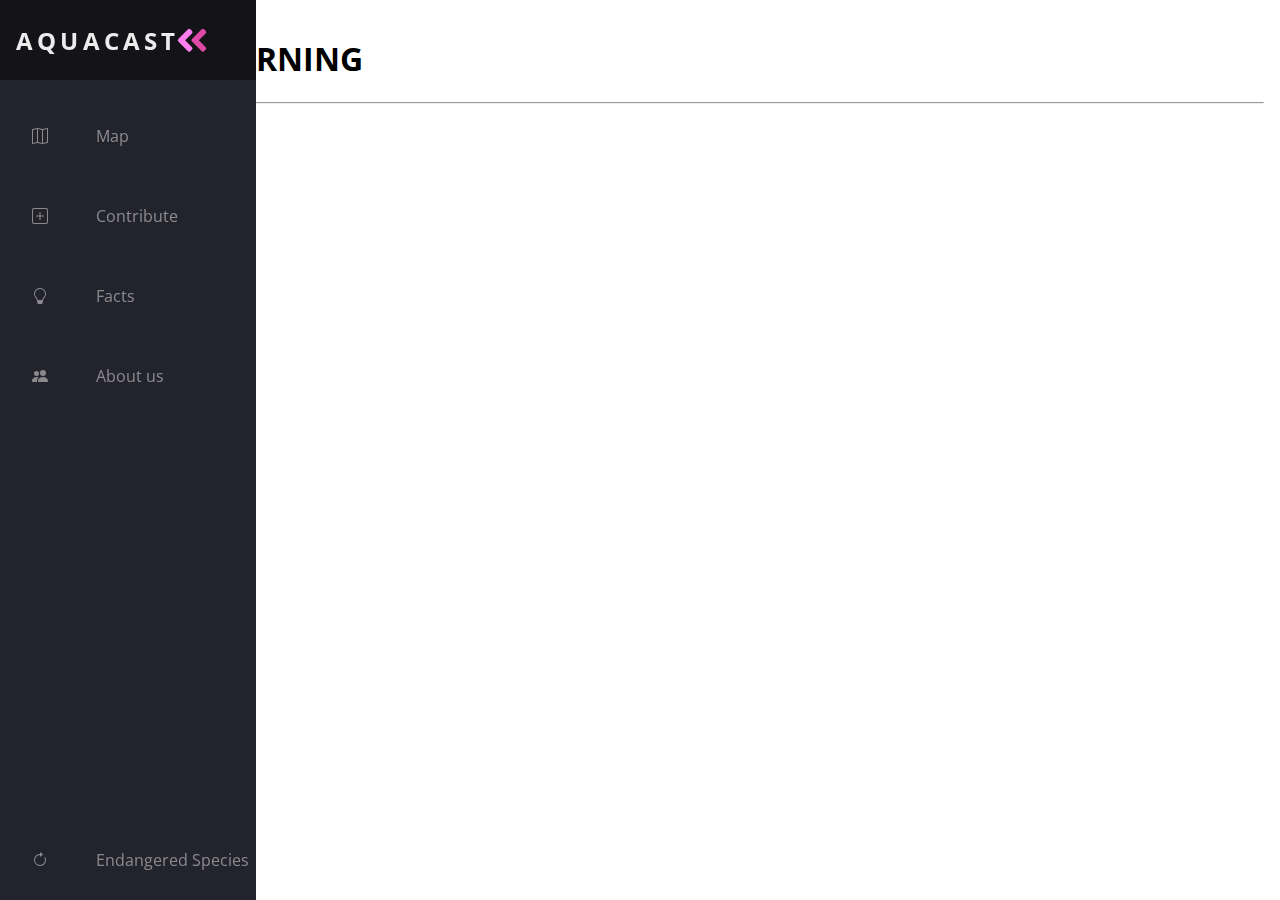
<file: index.html>
<head>
    <meta name="viewport" content="width=device-width, initial-scale=1.0" />
    <link rel="stylesheet" href="styles/style.css" />
    <link
      href="https://fonts.googleapis.com/css?family=Open+Sans:300,400,700&display=swap"
      rel="stylesheet"
    />
  </head>
  
  <body>





    <nav class="navbar">
      <ul class="navbar-nav">
        <li class="logo">
          <a href="#" class="nav-link">
            <span class="link-text logo-text">AQUACAST</span>
            <svg
              aria-hidden="true"
              focusable="false"
              data-prefix="fad"
              data-icon="angle-double-right"
              role="img"
              xmlns="http://www.w3.org/2000/svg"
              viewBox="0 0 448 512"
              class="svg-inline--fa fa-angle-double-right fa-w-14 fa-5x"
            >
              <g class="fa-group">
                <path
                  fill="currentColor"
                  d="M224 273L88.37 409a23.78 23.78 0 0 1-33.8 0L32 386.36a23.94 23.94 0 0 1 0-33.89l96.13-96.37L32 159.73a23.94 23.94 0 0 1 0-33.89l22.44-22.79a23.78 23.78 0 0 1 33.8 0L223.88 239a23.94 23.94 0 0 1 .1 34z"
                  class="fa-secondary"
                ></path>
                <path
                  fill="currentColor"
                  d="M415.89 273L280.34 409a23.77 23.77 0 0 1-33.79 0L224 386.26a23.94 23.94 0 0 1 0-33.89L320.11 256l-96-96.47a23.94 23.94 0 0 1 0-33.89l22.52-22.59a23.77 23.77 0 0 1 33.79 0L416 239a24 24 0 0 1-.11 34z"
                  class="fa-primary"
                ></path>
              </g>
            </svg>
          </a>
        </li>
  
        <li class="nav-item">
          <a href="index.html" class="nav-link">
           <svg xmlns="http://www.w3.org/2000/svg" width="16" height="16" fill="currentColor" class="bi bi-map" viewBox="0 0 16 16">
            <path fill-rule="evenodd" d="M15.817.113A.5.5 0 0 1 16 .5v14a.5.5 0 0 1-.402.49l-5 1a.502.502 0 0 1-.196 0L5.5 15.01l-4.902.98A.5.5 0 0 1 0 15.5v-14a.5.5 0 0 1 .402-.49l5-1a.5.5 0 0 1 .196 0L10.5.99l4.902-.98a.5.5 0 0 1 .415.103zM10 1.91l-4-.8v12.98l4 .8V1.91zm1 12.98 4-.8V1.11l-4 .8v12.98zm-6-.8V1.11l-4 .8v12.98l4-.8z"/>
          </svg>
            <span class="link-text">Map</span>
          </a>
        </li>
  
        <li class="nav-item">
          <a href="index3.html" class="nav-link">
            <svg xmlns="http://www.w3.org/2000/svg" width="16" height="16" fill="currentColor" class="bi bi-plus-square" viewBox="0 0 16 16">
              <path d="M14 1a1 1 0 0 1 1 1v12a1 1 0 0 1-1 1H2a1 1 0 0 1-1-1V2a1 1 0 0 1 1-1h12zM2 0a2 2 0 0 0-2 2v12a2 2 0 0 0 2 2h12a2 2 0 0 0 2-2V2a2 2 0 0 0-2-2H2z"/>
              <path d="M8 4a.5.5 0 0 1 .5.5v3h3a.5.5 0 0 1 0 1h-3v3a.5.5 0 0 1-1 0v-3h-3a.5.5 0 0 1 0-1h3v-3A.5.5 0 0 1 8 4z"/>
      </svg>
            <span class="link-text">Contribute</span>
          </a>
        </li>
  
        <li class="nav-item">
          <a href="facts.html" class="nav-link">
            <svg xmlns="http://www.w3.org/2000/svg" width="16" height="16" fill="currentColor" class="bi bi-lightbulb" viewBox="0 0 16 16">
              <path d="M2 6a6 6 0 1 1 10.174 4.31c-.203.196-.359.4-.453.619l-.762 1.769A.5.5 0 0 1 10.5 13a.5.5 0 0 1 0 1 .5.5 0 0 1 0 1l-.224.447a1 1 0 0 1-.894.553H6.618a1 1 0 0 1-.894-.553L5.5 15a.5.5 0 0 1 0-1 .5.5 0 0 1 0-1 .5.5 0 0 1-.46-.302l-.761-1.77a1.964 1.964 0 0 0-.453-.618A5.984 5.984 0 0 1 2 6zm6-5a5 5 0 0 0-3.479 8.592c.263.254.514.564.676.941L5.83 12h4.342l.632-1.467c.162-.377.413-.687.676-.941A5 5 0 0 0 8 1z"/>
            </svg>
            <span class="link-text">Facts</span>
          </a>
        </li>
  
        <li class="nav-item">
          <a href="aboutus.html" class="nav-link">
            <svg xmlns="http://www.w3.org/2000/svg" width="16" height="16" fill="currentColor" class="bi bi-people-fill" viewBox="0 0 16 16">
      <path d="M7 14s-1 0-1-1 1-4 5-4 5 3 5 4-1 1-1 1H7Zm4-6a3 3 0 1 0 0-6 3 3 0 0 0 0 6Zm-5.784 6A2.238 2.238 0 0 1 5 13c0-1.355.68-2.75 1.936-3.72A6.325 6.325 0 0 0 5 9c-4 0-5 3-5 4s1 1 1 1h4.216ZM4.5 8a2.5 2.5 0 1 0 0-5 2.5 2.5 0 0 0 0 5Z"/>
        </svg>
            <span class="link-text">About us</span>
          </a>
        </li>
  
        <li class="nav-item">
          <a href="index2.html" class="nav-link">
            <svg xmlns="http://www.w3.org/2000/svg" width="16" height="16" fill="currentColor" class="bi bi-arrow-clockwise" viewBox="0 0 16 16">
            <path fill-rule="evenodd" d="M8 3a5 5 0 1 0 4.546 2.914.5.5 0 0 1 .908-.417A6 6 0 1 1 8 2v1z"/>
            <path d="M8 4.466V.534a.25.25 0 0 1 .41-.192l2.36 1.966c.12.1.12.284 0 .384L8.41 4.658A.25.25 0 0 1 8 4.466z"/>
          </svg>
            <span class="link-text">Endangered Species</span>
          </a>
        </li>
      </ul>
    </nav>
  
    <main>
      <script defer src="scripts/jreet.js"></script>
      <h1 id="greeting">Hello world</h1><hr>
            <h2>OVERVIEW</h2>
            <iframe width="100%" height="655px" frameborder="0" allowfullscreen allow="geolocation" src="https://umap.openstreetmap.fr/en/map/137672006_967606?scaleControl=false&miniMap=false&scrollWheelZoom=true&zoomControl=false&editMode=disabled&moreControl=false&searchControl=false&tilelayersControl=false&embedControl=false&datalayersControl=false&onLoadPanel=undefined&captionBar=false&captionMenus=false&fullscreenControl=false&locateControl=true&measureControl=false&editinosmControl=null&starControl=false#5/23.039/78.706"></iframe>
    </main>
  </body>
</file>
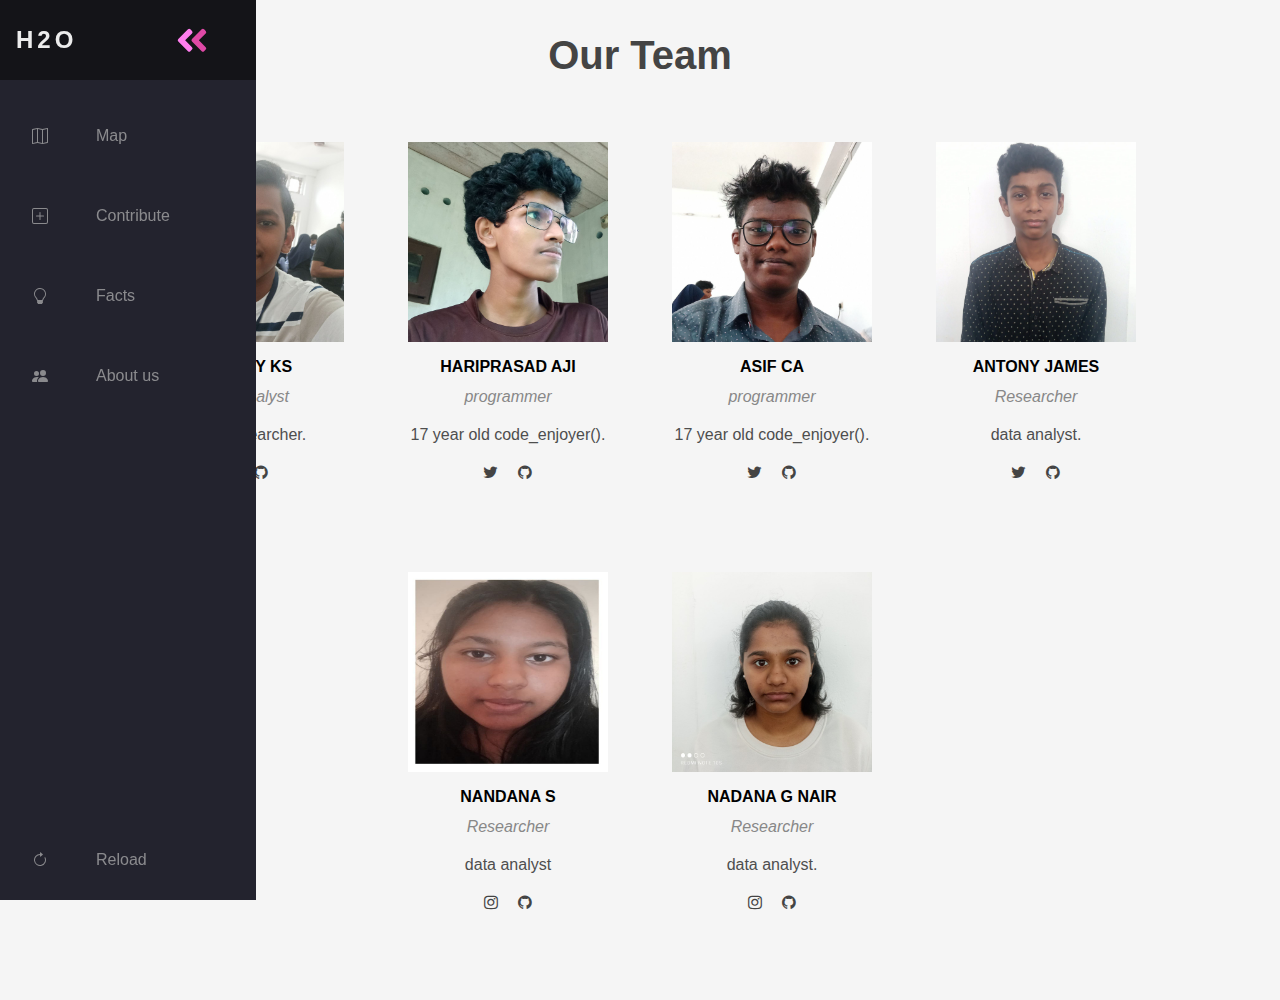
<file: aboutus.html>
<!DOCTYPE html>
<html lang="en">
<head>
    <meta charset="UTF-8">
    <meta name="viewport" content="width=device-width, initial-scale=1.0">
    <link rel="stylesheet" href="styles/style5.css" />
    <link rel="stylesheet" href="styles/style.css" />
    <link rel="stylesheet" href="https://stackpath.bootstrapcdn.com/font-awesome/4.7.0/css/font-awesome.min.css">
    <title> About Us </title>

</head>

<body>


  <nav class="navbar">
      <ul class="navbar-nav">
        <li class="logo">
          <a href="#" class="nav-link">
            <span class="link-text logo-text">H2O</span>
            <svg
              aria-hidden="true"
              focusable="false"
              data-prefix="fad"
              data-icon="angle-double-right"
              role="img"
              xmlns="http://www.w3.org/2000/svg"
              viewBox="0 0 448 512"
              class="svg-inline--fa fa-angle-double-right fa-w-14 fa-5x"
            >
              <g class="fa-group">
                <path
                  fill="currentColor"
                  d="M224 273L88.37 409a23.78 23.78 0 0 1-33.8 0L32 386.36a23.94 23.94 0 0 1 0-33.89l96.13-96.37L32 159.73a23.94 23.94 0 0 1 0-33.89l22.44-22.79a23.78 23.78 0 0 1 33.8 0L223.88 239a23.94 23.94 0 0 1 .1 34z"
                  class="fa-secondary"
                ></path>
                <path
                  fill="currentColor"
                  d="M415.89 273L280.34 409a23.77 23.77 0 0 1-33.79 0L224 386.26a23.94 23.94 0 0 1 0-33.89L320.11 256l-96-96.47a23.94 23.94 0 0 1 0-33.89l22.52-22.59a23.77 23.77 0 0 1 33.79 0L416 239a24 24 0 0 1-.11 34z"
                  class="fa-primary"
                ></path>
              </g>
            </svg>
          </a>
        </li>
  
        <li class="nav-item">
          <a href="index.html" class="nav-link">
           <svg xmlns="http://www.w3.org/2000/svg" width="16" height="16" fill="currentColor" class="bi bi-map" viewBox="0 0 16 16">
            <path fill-rule="evenodd" d="M15.817.113A.5.5 0 0 1 16 .5v14a.5.5 0 0 1-.402.49l-5 1a.502.502 0 0 1-.196 0L5.5 15.01l-4.902.98A.5.5 0 0 1 0 15.5v-14a.5.5 0 0 1 .402-.49l5-1a.5.5 0 0 1 .196 0L10.5.99l4.902-.98a.5.5 0 0 1 .415.103zM10 1.91l-4-.8v12.98l4 .8V1.91zm1 12.98 4-.8V1.11l-4 .8v12.98zm-6-.8V1.11l-4 .8v12.98l4-.8z"/>
          </svg>
            <span class="link-text">Map</span>
          </a>
        </li>
  
        <li class="nav-item">
          <a href="index3.html" class="nav-link">
            <svg xmlns="http://www.w3.org/2000/svg" width="16" height="16" fill="currentColor" class="bi bi-plus-square" viewBox="0 0 16 16">
              <path d="M14 1a1 1 0 0 1 1 1v12a1 1 0 0 1-1 1H2a1 1 0 0 1-1-1V2a1 1 0 0 1 1-1h12zM2 0a2 2 0 0 0-2 2v12a2 2 0 0 0 2 2h12a2 2 0 0 0 2-2V2a2 2 0 0 0-2-2H2z"/>
              <path d="M8 4a.5.5 0 0 1 .5.5v3h3a.5.5 0 0 1 0 1h-3v3a.5.5 0 0 1-1 0v-3h-3a.5.5 0 0 1 0-1h3v-3A.5.5 0 0 1 8 4z"/>
      </svg>
            <span class="link-text">Contribute</span>
          </a>
        </li>
  
        <li class="nav-item">
          <a href="facts.html" class="nav-link">
            <svg xmlns="http://www.w3.org/2000/svg" width="16" height="16" fill="currentColor" class="bi bi-lightbulb" viewBox="0 0 16 16">
              <path d="M2 6a6 6 0 1 1 10.174 4.31c-.203.196-.359.4-.453.619l-.762 1.769A.5.5 0 0 1 10.5 13a.5.5 0 0 1 0 1 .5.5 0 0 1 0 1l-.224.447a1 1 0 0 1-.894.553H6.618a1 1 0 0 1-.894-.553L5.5 15a.5.5 0 0 1 0-1 .5.5 0 0 1 0-1 .5.5 0 0 1-.46-.302l-.761-1.77a1.964 1.964 0 0 0-.453-.618A5.984 5.984 0 0 1 2 6zm6-5a5 5 0 0 0-3.479 8.592c.263.254.514.564.676.941L5.83 12h4.342l.632-1.467c.162-.377.413-.687.676-.941A5 5 0 0 0 8 1z"/>
            </svg>
            <span class="link-text">Facts</span>
          </a>
        </li>
  
        <li class="nav-item">
          <a href="aboutus.html" class="nav-link">
            <svg xmlns="http://www.w3.org/2000/svg" width="16" height="16" fill="currentColor" class="bi bi-people-fill" viewBox="0 0 16 16">
      <path d="M7 14s-1 0-1-1 1-4 5-4 5 3 5 4-1 1-1 1H7Zm4-6a3 3 0 1 0 0-6 3 3 0 0 0 0 6Zm-5.784 6A2.238 2.238 0 0 1 5 13c0-1.355.68-2.75 1.936-3.72A6.325 6.325 0 0 0 5 9c-4 0-5 3-5 4s1 1 1 1h4.216ZM4.5 8a2.5 2.5 0 1 0 0-5 2.5 2.5 0 0 0 0 5Z"/>
        </svg>
            <span class="link-text">About us</span>
          </a>
        </li>
  
        <li class="nav-item">
          <a href="index.html" class="nav-link">
            <svg xmlns="http://www.w3.org/2000/svg" width="16" height="16" fill="currentColor" class="bi bi-arrow-clockwise" viewBox="0 0 16 16">
            <path fill-rule="evenodd" d="M8 3a5 5 0 1 0 4.546 2.914.5.5 0 0 1 .908-.417A6 6 0 1 1 8 2v1z"/>
            <path d="M8 4.466V.534a.25.25 0 0 1 .41-.192l2.36 1.966c.12.1.12.284 0 .384L8.41 4.658A.25.25 0 0 1 8 4.466z"/>
          </svg>
            <span class="link-text">Reload</span>
          </a>
        </li>
      </ul>
    </nav>

    <div class="container">
        <div class="header">
            <h1>Our Team</h1>
        </div>
        <div class="sub-container">
            <div class="teams">
                <img src="image/ambady.jpg" alt="">
                <div class="name">Ambady KS</div>
                <div class="desig"> Data Analyst </div>
                <div class="about">  Data Researcher.</div>

                <div class="social-links">
                    <a href="https://twitter.com/therealksambady"><i class="fa fa-twitter"></i></a>
                    <a href="#"><i class="fa fa-github"></i></a>
                </div>
            </div>

            <div class="teams">
                <img src="image/hari.jpg" alt="">
                <div class="name">Hariprasad Aji </div>
                <div class="desig"> programmer </div>
                <div class="about"> 17 year old code_enjoyer().</div>

                <div class="social-links">
                    <a href="#"><i class="fa fa-twitter"></i></a>
                    <a href="https://github.com/whitetshirte"><i class="fa fa-github"></i></a>
                </div>
            </div>


            <div class="teams">
                <img src="image/Asif.jpg" alt="">
                <div class="name">Asif CA </div>
                <div class="desig"> programmer </div>
                <div class="about">17 year old code_enjoyer().</div>

                <div class="social-links">
                    <a href="https://twitter.com/changeisdaman"><i class="fa fa-twitter"></i></a>
                    <a href="https://github.com/asif-c-a"><i class="fa fa-github"></i></a>
                </div>
            </div>



            <div class="teams">
                <img src="image/Ant.jpg" alt="">
                <div class="name">Antony James </div>
                <div class="desig"> Researcher </div>
                <div class="about">data analyst.</div>

                <div class="social-links">
                    <a href="#"><i class="fa fa-twitter"></i></a>
                    <a href="#"><i class="fa fa-github"></i></a>
                </div>
            </div>


            <div class="teams">
                <img src="image/snandana.jpg" alt="">
                <div class="name">Nandana S </div>
                <div class="desig"> Researcher </div>
                <div class="about">data analyst</div>

                <div class="social-links">
                    <a href="https://instagram.com/nandana.s.14"><i class="fa fa-instagram"></i></a>
                    <a href="#"><i class="fa fa-github"></i></a>
                </div>
            </div>



            <div class="teams">
                <img src="image/nandanas.jpg" alt="">
                <div class="name"> Nadana G Nair </div>
                <div class="desig"> Researcher </div>
                <div class="about">data analyst.</div>

                <div class="social-links">
                    <a href=""><i class="fa fa-instagram"></i></a>
                    <a href="#"><i class="fa fa-github"></i></a>
                </div>
            </div>
        </div>
    </div>




</body>

</html>
</file>
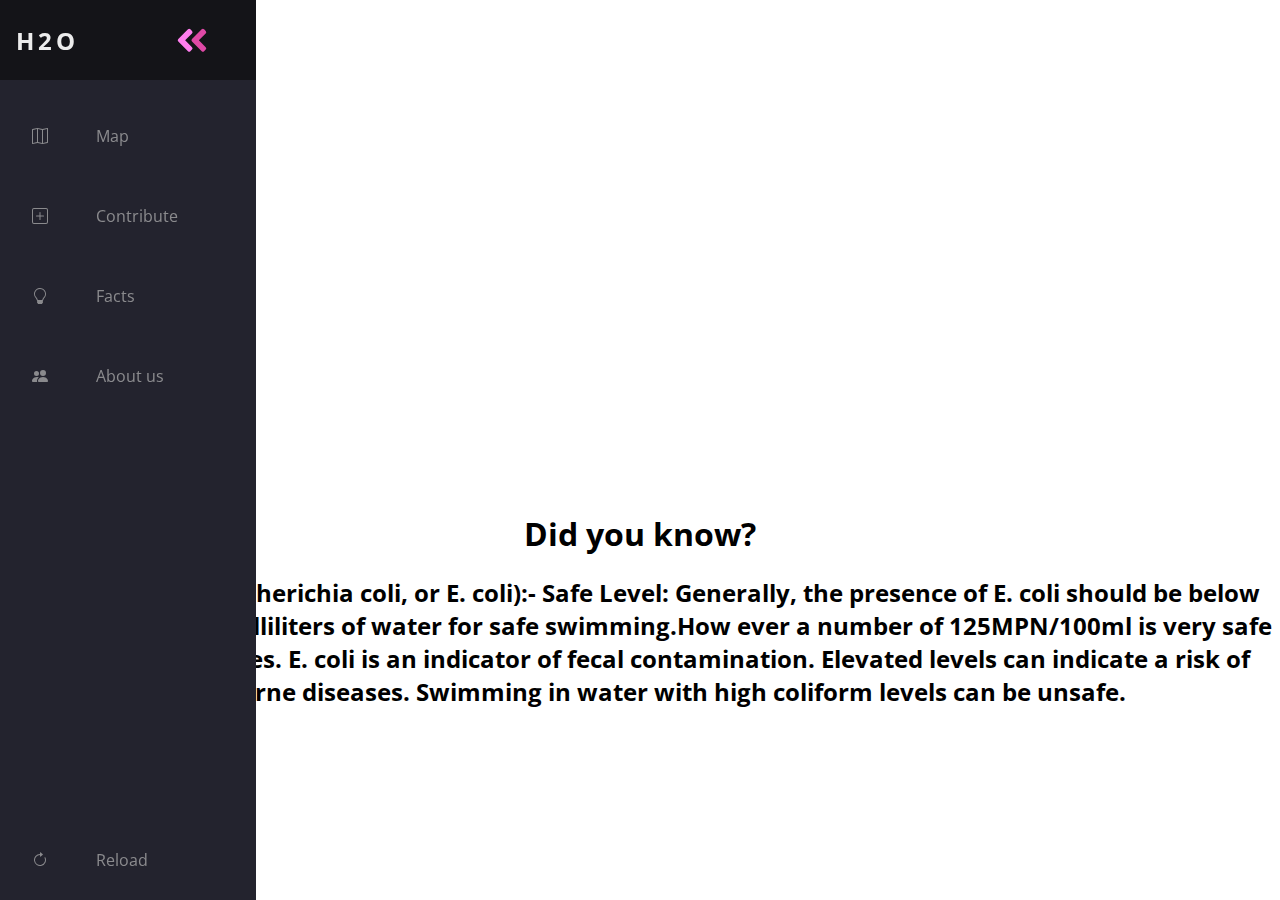
<file: facts.html>
<!DOCTYPE html>
<html>
<head>
	<meta charset="utf-8">
	<link rel="stylesheet" href="styles/style.css" />
	<meta name="viewport" content="width=device-width, initial-scale=1">
	<link
      href="https://fonts.googleapis.com/css?family=Open+Sans:300,400,700&display=swap"
      rel="stylesheet"
    />
	<title>Facts</title>
</head>
<body>
	<nav class="navbar">
      <ul class="navbar-nav">
        <li class="logo">
          <a href="#" class="nav-link">
            <span class="link-text logo-text">H2O</span>
            <svg
              aria-hidden="true"
              focusable="false"
              data-prefix="fad"
              data-icon="angle-double-right"
              role="img"
              xmlns="http://www.w3.org/2000/svg"
              viewBox="0 0 448 512"
              class="svg-inline--fa fa-angle-double-right fa-w-14 fa-5x"
            >
              <g class="fa-group">
                <path
                  fill="currentColor"
                  d="M224 273L88.37 409a23.78 23.78 0 0 1-33.8 0L32 386.36a23.94 23.94 0 0 1 0-33.89l96.13-96.37L32 159.73a23.94 23.94 0 0 1 0-33.89l22.44-22.79a23.78 23.78 0 0 1 33.8 0L223.88 239a23.94 23.94 0 0 1 .1 34z"
                  class="fa-secondary"
                ></path>
                <path
                  fill="currentColor"
                  d="M415.89 273L280.34 409a23.77 23.77 0 0 1-33.79 0L224 386.26a23.94 23.94 0 0 1 0-33.89L320.11 256l-96-96.47a23.94 23.94 0 0 1 0-33.89l22.52-22.59a23.77 23.77 0 0 1 33.79 0L416 239a24 24 0 0 1-.11 34z"
                  class="fa-primary"
                ></path>
              </g>
            </svg>
          </a>
        </li>
  
        <li class="nav-item">
          <a href="index.html" class="nav-link">
           <svg xmlns="http://www.w3.org/2000/svg" width="16" height="16" fill="currentColor" class="bi bi-map" viewBox="0 0 16 16">
            <path fill-rule="evenodd" d="M15.817.113A.5.5 0 0 1 16 .5v14a.5.5 0 0 1-.402.49l-5 1a.502.502 0 0 1-.196 0L5.5 15.01l-4.902.98A.5.5 0 0 1 0 15.5v-14a.5.5 0 0 1 .402-.49l5-1a.5.5 0 0 1 .196 0L10.5.99l4.902-.98a.5.5 0 0 1 .415.103zM10 1.91l-4-.8v12.98l4 .8V1.91zm1 12.98 4-.8V1.11l-4 .8v12.98zm-6-.8V1.11l-4 .8v12.98l4-.8z"/>
          </svg>
            <span class="link-text">Map</span>
          </a>
        </li>
  
        <li class="nav-item">
          <a href="index3.html" class="nav-link">
            <svg xmlns="http://www.w3.org/2000/svg" width="16" height="16" fill="currentColor" class="bi bi-plus-square" viewBox="0 0 16 16">
              <path d="M14 1a1 1 0 0 1 1 1v12a1 1 0 0 1-1 1H2a1 1 0 0 1-1-1V2a1 1 0 0 1 1-1h12zM2 0a2 2 0 0 0-2 2v12a2 2 0 0 0 2 2h12a2 2 0 0 0 2-2V2a2 2 0 0 0-2-2H2z"/>
              <path d="M8 4a.5.5 0 0 1 .5.5v3h3a.5.5 0 0 1 0 1h-3v3a.5.5 0 0 1-1 0v-3h-3a.5.5 0 0 1 0-1h3v-3A.5.5 0 0 1 8 4z"/>
      </svg>
            <span class="link-text">Contribute</span>
          </a>
        </li>
  
        <li class="nav-item">
          <a href="facts.html" class="nav-link">
            <svg xmlns="http://www.w3.org/2000/svg" width="16" height="16" fill="currentColor" class="bi bi-lightbulb" viewBox="0 0 16 16">
              <path d="M2 6a6 6 0 1 1 10.174 4.31c-.203.196-.359.4-.453.619l-.762 1.769A.5.5 0 0 1 10.5 13a.5.5 0 0 1 0 1 .5.5 0 0 1 0 1l-.224.447a1 1 0 0 1-.894.553H6.618a1 1 0 0 1-.894-.553L5.5 15a.5.5 0 0 1 0-1 .5.5 0 0 1 0-1 .5.5 0 0 1-.46-.302l-.761-1.77a1.964 1.964 0 0 0-.453-.618A5.984 5.984 0 0 1 2 6zm6-5a5 5 0 0 0-3.479 8.592c.263.254.514.564.676.941L5.83 12h4.342l.632-1.467c.162-.377.413-.687.676-.941A5 5 0 0 0 8 1z"/>
            </svg>
            <span class="link-text">Facts</span>
          </a>
        </li>
  
        <li class="nav-item">
          <a href="aboutus.html" class="nav-link">
            <svg xmlns="http://www.w3.org/2000/svg" width="16" height="16" fill="currentColor" class="bi bi-people-fill" viewBox="0 0 16 16">
      <path d="M7 14s-1 0-1-1 1-4 5-4 5 3 5 4-1 1-1 1H7Zm4-6a3 3 0 1 0 0-6 3 3 0 0 0 0 6Zm-5.784 6A2.238 2.238 0 0 1 5 13c0-1.355.68-2.75 1.936-3.72A6.325 6.325 0 0 0 5 9c-4 0-5 3-5 4s1 1 1 1h4.216ZM4.5 8a2.5 2.5 0 1 0 0-5 2.5 2.5 0 0 0 0 5Z"/>
        </svg>
            <span class="link-text">About us</span>
          </a>
        </li>
  
        <li class="nav-item">
          <a href="index.html" class="nav-link">
            <svg xmlns="http://www.w3.org/2000/svg" width="16" height="16" fill="currentColor" class="bi bi-arrow-clockwise" viewBox="0 0 16 16">
            <path fill-rule="evenodd" d="M8 3a5 5 0 1 0 4.546 2.914.5.5 0 0 1 .908-.417A6 6 0 1 1 8 2v1z"/>
            <path d="M8 4.466V.534a.25.25 0 0 1 .41-.192l2.36 1.966c.12.1.12.284 0 .384L8.41 4.658A.25.25 0 0 1 8 4.466z"/>
          </svg>
            <span class="link-text">Reload</span>
          </a>
        </li>
      </ul>
    </nav>

    <div class="cont">
    	<h1>Did you know?</h1>
    	<script defer src="randfact.js"></script>
    	<h2 id="fact">Sunscreen and cosmetics can have various effects on swimming water when people bathe in pools or natural bodies of water like lakes or oceans.</h2>
	</div>
</body>
</html>
</file>
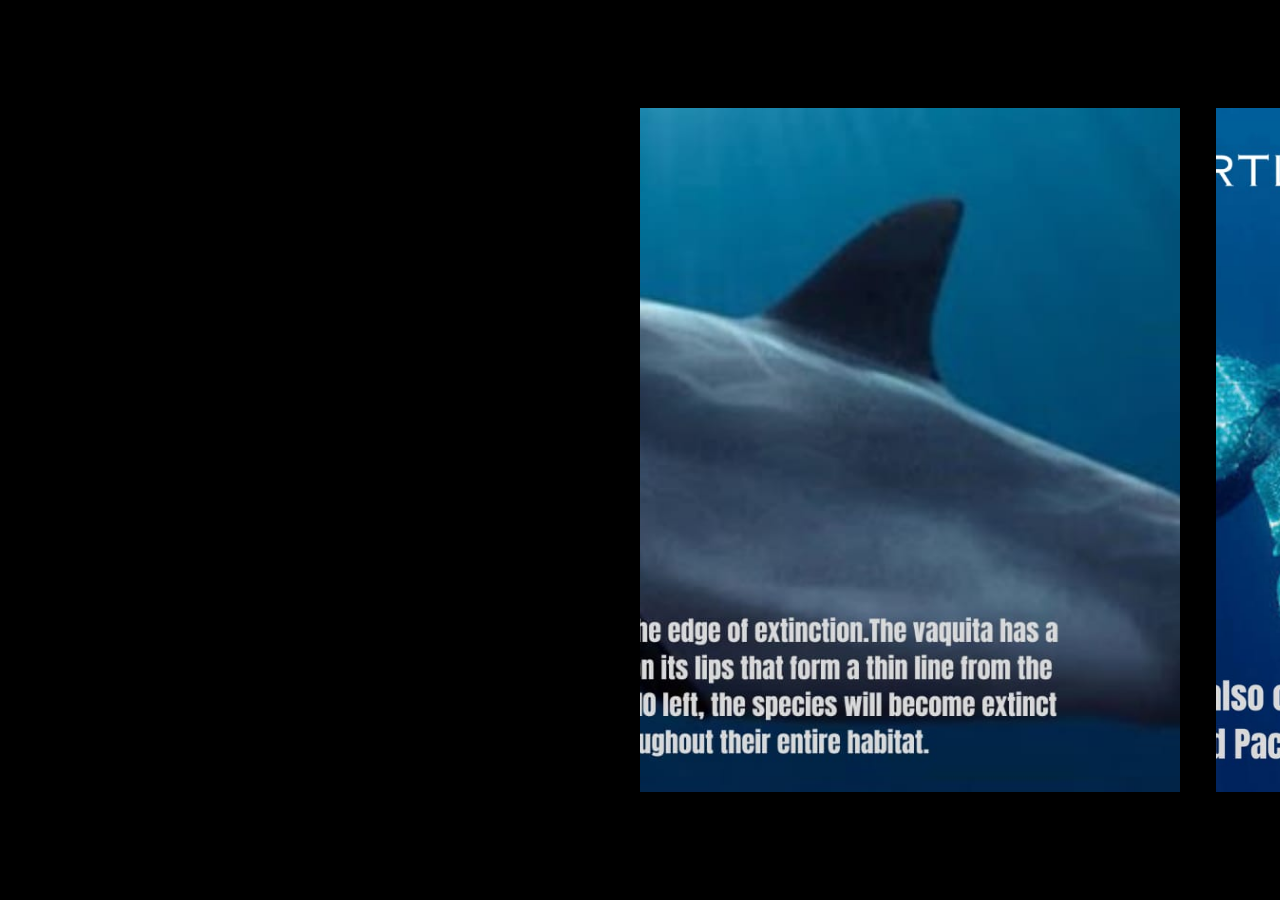
<file: index2.html>
<!DOCTYPE html>
<html lang="en">
<head>
    <script defer src="scripts/jack.js"></script>
    <meta charset="UTF-8">
    <meta name="viewport" content="width=device-width, initial-scale=1.0">
    <link rel="stylesheet" href="styles/style4.css" />
    <title>Document</title>
</head>


<body>
    <div id="image-track" data-mouse-down-at="0" data-prev-percentage="0">
        <img class="image" src="slideimage/IAQ1.jpeg" draggable="false" />
        <img class="image" src="slideimage/IAQ2.jpeg" draggable="false" />
        <img class="image" src="slideimage/IAQ3.jpeg" draggable="false" />
        <img class="image" src="slideimage/IAQ4.jpeg" draggable="false" />
        <img class="image" src="slideimage/IAQ5.jpeg" draggable="false" />
        <img class="image" src="slideimage/IAQ6.jpeg" draggable="false" />
        <img class="image" src="slideimage/IAQ7.jpeg" draggable="false" />
        <img class="image" src="slideimage/IAQ8.jpeg" draggable="false" />
        <img class="image" src="slideimage/IAQ9.jpeg" draggable="false" />
        <img class="image" src="slideimage/IAQ10.jpeg" draggable="false" />

        


</body>
</html>
</file>
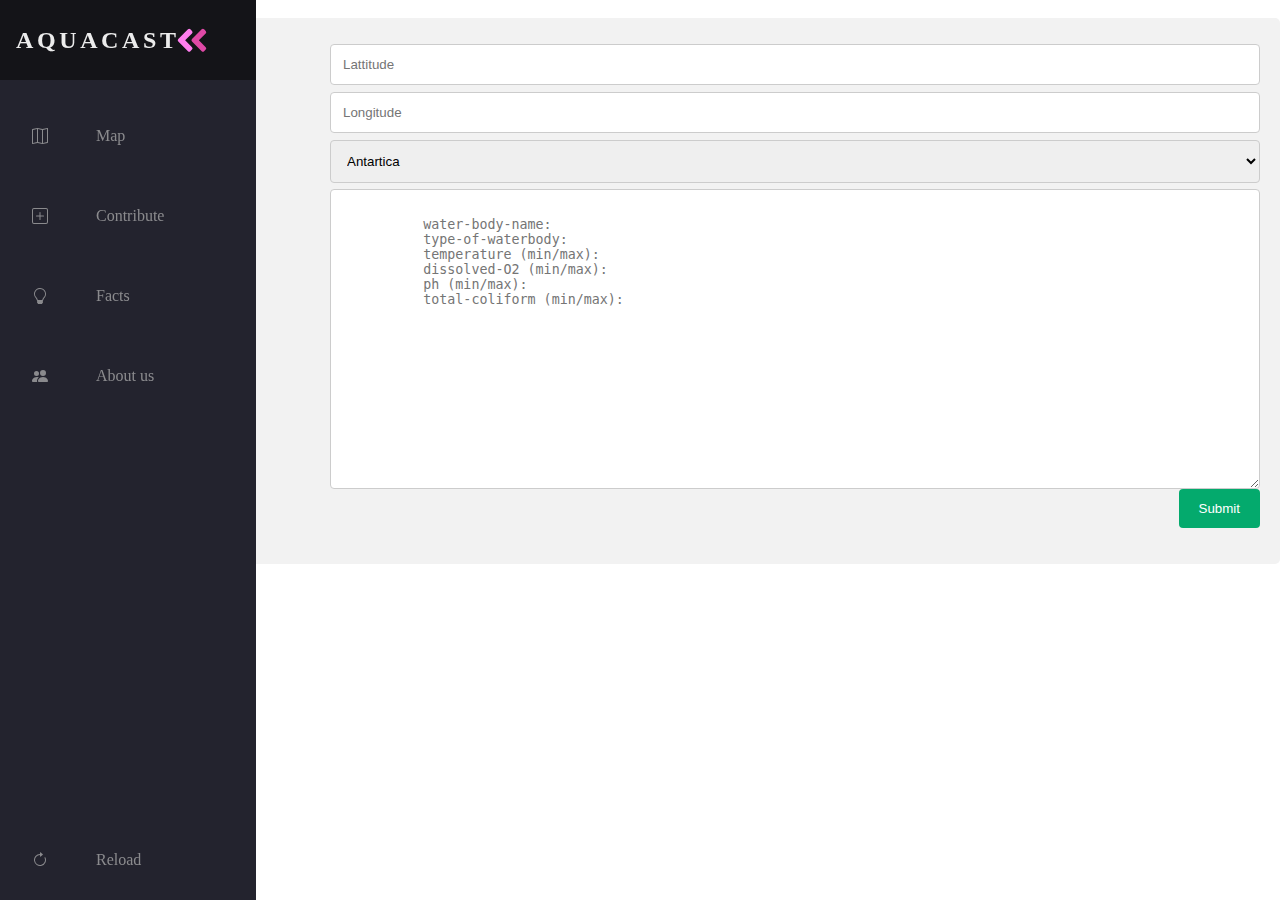
<file: index3.html>
j<!DOCTYPE html>
<html lang="en">
<head>
  <meta charset="UTF-8">
  <meta name="viewport" content="width=device-width, initial-scale=1.0">
  <title>Document</title>
  <link rel="stylesheet" href="styles/style6.css">
</head>
<body>

  <nav class="navbar">
      <ul class="navbar-nav">
        <li class="logo">
          <a href="#" class="nav-link">
            <span class="link-text logo-text">AQUACAST</span>
            <svg
              aria-hidden="true"
              focusable="false"
              data-prefix="fad"
              data-icon="angle-double-right"
              role="img"
              xmlns="http://www.w3.org/2000/svg"
              viewBox="0 0 448 512"
              class="svg-inline--fa fa-angle-double-right fa-w-14 fa-5x"
            >
              <g class="fa-group">
                <path
                  fill="currentColor"
                  d="M224 273L88.37 409a23.78 23.78 0 0 1-33.8 0L32 386.36a23.94 23.94 0 0 1 0-33.89l96.13-96.37L32 159.73a23.94 23.94 0 0 1 0-33.89l22.44-22.79a23.78 23.78 0 0 1 33.8 0L223.88 239a23.94 23.94 0 0 1 .1 34z"
                  class="fa-secondary"
                ></path>
                <path
                  fill="currentColor"
                  d="M415.89 273L280.34 409a23.77 23.77 0 0 1-33.79 0L224 386.26a23.94 23.94 0 0 1 0-33.89L320.11 256l-96-96.47a23.94 23.94 0 0 1 0-33.89l22.52-22.59a23.77 23.77 0 0 1 33.79 0L416 239a24 24 0 0 1-.11 34z"
                  class="fa-primary"
                ></path>
              </g>
            </svg>
          </a>
        </li>
  
        <li class="nav-item">
          <a href="index.html" class="nav-link">
           <svg xmlns="http://www.w3.org/2000/svg" width="16" height="16" fill="currentColor" class="bi bi-map" viewBox="0 0 16 16">
            <path fill-rule="evenodd" d="M15.817.113A.5.5 0 0 1 16 .5v14a.5.5 0 0 1-.402.49l-5 1a.502.502 0 0 1-.196 0L5.5 15.01l-4.902.98A.5.5 0 0 1 0 15.5v-14a.5.5 0 0 1 .402-.49l5-1a.5.5 0 0 1 .196 0L10.5.99l4.902-.98a.5.5 0 0 1 .415.103zM10 1.91l-4-.8v12.98l4 .8V1.91zm1 12.98 4-.8V1.11l-4 .8v12.98zm-6-.8V1.11l-4 .8v12.98l4-.8z"/>
          </svg>
            <span class="link-text">Map</span>
          </a>
        </li>
  
        <li class="nav-item">
          <a href="index3.html" class="nav-link">
            <svg xmlns="http://www.w3.org/2000/svg" width="16" height="16" fill="currentColor" class="bi bi-plus-square" viewBox="0 0 16 16">
              <path d="M14 1a1 1 0 0 1 1 1v12a1 1 0 0 1-1 1H2a1 1 0 0 1-1-1V2a1 1 0 0 1 1-1h12zM2 0a2 2 0 0 0-2 2v12a2 2 0 0 0 2 2h12a2 2 0 0 0 2-2V2a2 2 0 0 0-2-2H2z"/>
              <path d="M8 4a.5.5 0 0 1 .5.5v3h3a.5.5 0 0 1 0 1h-3v3a.5.5 0 0 1-1 0v-3h-3a.5.5 0 0 1 0-1h3v-3A.5.5 0 0 1 8 4z"/>
      </svg>
            <span class="link-text">Contribute</span>
          </a>
        </li>
  
        <li class="nav-item">
          <a href="facts.html" class="nav-link">
            <svg xmlns="http://www.w3.org/2000/svg" width="16" height="16" fill="currentColor" class="bi bi-lightbulb" viewBox="0 0 16 16">
              <path d="M2 6a6 6 0 1 1 10.174 4.31c-.203.196-.359.4-.453.619l-.762 1.769A.5.5 0 0 1 10.5 13a.5.5 0 0 1 0 1 .5.5 0 0 1 0 1l-.224.447a1 1 0 0 1-.894.553H6.618a1 1 0 0 1-.894-.553L5.5 15a.5.5 0 0 1 0-1 .5.5 0 0 1 0-1 .5.5 0 0 1-.46-.302l-.761-1.77a1.964 1.964 0 0 0-.453-.618A5.984 5.984 0 0 1 2 6zm6-5a5 5 0 0 0-3.479 8.592c.263.254.514.564.676.941L5.83 12h4.342l.632-1.467c.162-.377.413-.687.676-.941A5 5 0 0 0 8 1z"/>
            </svg>
            <span class="link-text">Facts</span>
          </a>
        </li>
  
        <li class="nav-item">
          <a href="aboutus.html" class="nav-link">
            <svg xmlns="http://www.w3.org/2000/svg" width="16" height="16" fill="currentColor" class="bi bi-people-fill" viewBox="0 0 16 16">
      <path d="M7 14s-1 0-1-1 1-4 5-4 5 3 5 4-1 1-1 1H7Zm4-6a3 3 0 1 0 0-6 3 3 0 0 0 0 6Zm-5.784 6A2.238 2.238 0 0 1 5 13c0-1.355.68-2.75 1.936-3.72A6.325 6.325 0 0 0 5 9c-4 0-5 3-5 4s1 1 1 1h4.216ZM4.5 8a2.5 2.5 0 1 0 0-5 2.5 2.5 0 0 0 0 5Z"/>
        </svg>
            <span class="link-text">About us</span>
          </a>
        </li>
  
        <li class="nav-item">
          <a href="index.html" class="nav-link">
            <svg xmlns="http://www.w3.org/2000/svg" width="16" height="16" fill="currentColor" class="bi bi-arrow-clockwise" viewBox="0 0 16 16">
            <path fill-rule="evenodd" d="M8 3a5 5 0 1 0 4.546 2.914.5.5 0 0 1 .908-.417A6 6 0 1 1 8 2v1z"/>
            <path d="M8 4.466V.534a.25.25 0 0 1 .41-.192l2.36 1.966c.12.1.12.284 0 .384L8.41 4.658A.25.25 0 0 1 8 4.466z"/>
          </svg>
            <span class="link-text">Reload</span>
          </a>
        </li>
      </ul>
    </nav>



  <div class="container">
    <form action="https://formsubmit.co/contributetocouncilofnerds@outlook.com" method="POST">
      <div class="row">
        <div class="col-25">
          <label for="name"> Lattitude </label>
        </div>
        <div class="col-75">
          <input type="text" id="fname" name="firstname" placeholder="Lattitude">
        </div>
      </div>
      <div class="row">
        <div class="col-25">
          <label for="email"> Longitude </label>
        </div>
        <div class="col-75">
          <input type="text" id="lname" name="lastname" placeholder="Longitude">
        </div>
      </div>
      <div class="row">
        <div class="col-25">
          <label for="country">Country's Name </label>
        </div>
        <div class="col-75">
          <select id="country" name="Place">
            <option value="antartica">Antartica</option>
            <option value="south-america">North-America</option>
            <option value="north-america">North-America</option>
            <option value="india">India</option>
            <option value="africa">Africa</option>
            <option value="europe">Europe</option>
            <option value="asia">Asia </option>
          </select>
        </div>
      </div>
      <div class="row">
        <div class="col-25">
          <label for="subject">DATA-SETS</label>
        </div>
        <div class="col-75">
          <textarea id="subject" name="subject" placeholder="
          water-body-name: 
          type-of-waterbody: 
          temperature (min/max):
          dissolved-O2 (min/max):
          ph (min/max): 
          total-coliform (min/max):" style="height:300px"></textarea>
        </div>
      </div>
      <div class="row">
        <input type="submit" value="Submit">
      </div>
    </form>
  </div> 
</body>
</html>
</file>
<file: styles/style.css>
:root {
    font-size: 16px;
    font-family: 'Open Sans';
    --text-primary: #b6b6b6;
    --text-secondary: #ececec;
    --bg-primary: #23232e;
    --bg-secondary: #141418;
    --transition-speed: 600ms;
  }
  
  body {
    color: black;
    background-color: white;
    margin: 0;
    padding: 0;
  }
  
  body::-webkit-scrollbar {
    width: 0.25rem;
  }
  
  body::-webkit-scrollbar-track {
    background: #1e1e24;
  }
  
  body::-webkit-scrollbar-thumb {
    background: #6649b8;
  }
  
  main {
    margin-left: 5rem;
    padding: 1rem;
  }
  
  .navbar {
    position: fixed;
    background-color: var(--bg-primary);
    transition: width 600ms ease;
    overflow: scroll;
  }
  
  .navbar-nav {
    list-style: none;
    padding: 0;
    margin: 0;
    display: flex;
    flex-direction: column;
    align-items: center;
    height: 100%;
  }
  
  .nav-item {
    width: 100%;
  }
  
  .nav-item:last-child {
    margin-top: auto;
  }
  
  .nav-link {
    display: flex;
    align-items: center;
    height: 5rem;
    color: var(--text-primary);
    text-decoration: none;
    filter: grayscale(100%) opacity(0.7);
    transition: var(--transition-speed);
  }
  
  .nav-link:hover {
    filter: grayscale(0%) opacity(1);
    background: var(--bg-secondary);
    color: var(--text-secondary);
  }
  
  .link-text {
    display: none;
    margin-left: 1rem;
  }
  
  .nav-link svg {
    width: 2rem;
    min-width: 2rem;
    margin: 0 1.5rem;
  }
  
  .fa-primary {
    color: #ff7eee;
  }
  
  .fa-secondary {
    color: #df49a6;
  }
  
  .fa-primary,
  .fa-secondary {
    transition: var(--transition-speed);
  }
  
  .logo {
    font-weight: bold;
    text-transform: uppercase;
    margin-bottom: 1rem;
    text-align: center;
    color: var(--text-secondary);
    background: var(--bg-secondary);
    font-size: 1.5rem;
    letter-spacing: 0.3ch;
    width: 100%;
  }
  
  .logo svg {
    transform: rotate(0deg);
    transition: var(--transition-speed);
  }
  
  .logo-text
  {
    display: inline;
    position: absolute;
    left: -999px;
    transition: var(--transition-speed);
  }
  
  .navbar:hover .logo svg {
    transform: rotate(-180deg);
  }
  
  /* Small screens */
  @media only screen and (max-width: 600px) {
    .navbar {
      bottom: 0;
      width: 100vw;
      height: 5rem;
    }
  
    .logo {
      display: none;
    }
  
    .navbar-nav {
      flex-direction: row;
    }
  
    .nav-link {
      justify-content: center;
    }
  
    main {
      margin: 0;
    }
  }
  
  /* Large screens */
  @media only screen and (min-width: 600px) {
    .navbar {
      top: 0;
      width: 5rem;
      height: 100vh;
    }
  
    .navbar:hover {
      width: 16rem;
    }
  
    .navbar:hover .link-text {
      display: inline;
    }
  
    .navbar:hover .logo svg
    {
      margin-left: 11rem;
    }
  
    .navbar:hover .logo-text
    {
      left: 0px;
    }
  }
  
.fillicon {
  fill: white;
}
  
.cont {
  margin-top: 40%;
  text-align: center;
}
</file>
<file: styles/style5.css>
* {
    margin: 0;
    padding: 0;
    font-family: -apple-system, BlinkMacSystemFont, 'Segoe UI', Roboto, Oxygen, Ubuntu, Cantarell, 'Open Sans', 'Helvetica Neue', sans-serif;
}

.container {
    text-align: center;
    background: #f5f5f5;
}

.header {
    padding-top: 30px;
    color: #444;
    font-size: 20px;
    margin: auto;
    line-height: 50px;
}

.sub-container {
    max-width: 1200px;
    margin: auto;
    padding: 30px 0;
    display: flex;
    flex-wrap: wrap;
    justify-content: center;
}

.teams {
    margin: 10px;
    padding: 22px;
    max-width: 30%;
    cursor: pointer;
    transition: 0.4s;
    box-sizing: border-box;
}

.teams:hover {
    background: #ddd;
    border-radius: 12px;
}

.teams img {
    width: 200px;
    height: 200px;
}

.name {
    padding: 12px;
    font-weight: bold;
    font-size: 16px;
    text-transform: uppercase;
}

.desig {
    font-style: italic;
    color: #888;
}

.about {
    margin: 20px 0;
    font-weight: lighter;
    color: #4e4e4e;
}

.social-links {
    margin: 14px;
}

.social-links a {
    display: inline-block;
    height: 30px;
    width: 30px;
    transition: .4s;
}

.social-links a:hover {
    transform: scale(1.5);
}

.social-links a i {
    color: #444;
}

@media screen and (max-width: 600px) {
    .teams {
        max-width: 100%;
    }
}
</file>
<file: styles/style4.css>
body {
    height: 100vh;
    width: 100vw;
    background-color: black;
    margin: 0rem;
    overflow: hidden;
  }
  
  #image-track {
    display: flex;
    gap: 4vmin;
    position: absolute;
    left: 50%;
    top: 50%;
    transform: translate(0%, -50%); 
    user-select: none; /* -- Prevent image highlighting -- */
  }
  
  #image-track > .image {
    width: 60vmin;
    height: 76vmin;
    object-fit: cover;
    object-position: 100% center;
  }
  
  /* -- YouTube Link Styles -- */
  
  body.menu-toggled > .meta-link > span {
    color: rgb(30, 30, 30);
  }
  
  #source-link {
    bottom: 60px;
  }
  
  #source-link > i {
    color: rgb(94, 106, 210);
  }
  
  #yt-link > i {
    color: rgb(239, 83, 80);
  }
  
  .meta-link {
    align-items: center;
    backdrop-filter: blur(3px);
    background-color: rgba(255, 255, 255, 0.05);
    border: 1px solid rgba(255, 255, 255, 0.1);
    border-radius: 6px;
    bottom: 10px;
    box-shadow: 2px 2px 2px rgba(0, 0, 0, 0.1);
    cursor: pointer;  
    display: inline-flex;
    gap: 5px;
    left: 10px;
    padding: 10px 20px;
    position: fixed;
    text-decoration: none;
    transition: background-color 400ms, border-color 400ms;
    z-index: 10000;
  }
  
  .meta-link:hover {
    background-color: rgba(255, 255, 255, 0.1);
    border: 1px solid rgba(255, 255, 255, 0.2);
  }
  
  .meta-link > i, .meta-link > span {
    height: 20px;
    line-height: 20px;
  }
  
  .meta-link > span {
    color: white;
    font-family: "Rubik", sans-serif;
    font-weight: 500;
  }
</file>
<file: styles/style6.css>
/* Style inputs, select elements and textareas */
 input[type=text], select, textarea{
  width: 100%;
  padding: 12px;
  border: 1px solid #ccc;
  border-radius: 4px;
  box-sizing: border-box;
  resize: vertical;
}

/* Style the label to display next to the inputs */
label {
  padding: 12px 12px 12px 0;
  display: inline-block;
}

/* Style the submit button */
input[type=submit] {
  background-color: #04AA6D;
  color: white;
  padding: 12px 20px;
  border: none;
  border-radius: 4px;
  cursor: pointer;
  float: right;
}

/* Style the container */
.container {
  border-radius: 5px;
  background-color: #f2f2f2;
  padding: 20px;
}

/* Floating column for labels: 25% width */
.col-25 {
  float: left;
  width: 25%;
  margin-top: 6px;
}

/* Floating column for inputs: 75% width */
.col-75 {
  float: left;
  width: 75%;
  margin-top: 6px;
}

/* Clear floats after the columns */
.row:after {
  content: "";
  display: table;
  clear: both;
}

/* Responsive layout - when the screen is less than 600px wide, make the two columns stack on top of each other instead of next to each other */
@media screen and (max-width: 600px) {
  .col-25, .col-75, input[type=submit] {
    width: 100%;
    margin-top: 0;
  }
} 
:root {
  font-size: 16px;
  font-family: 'Open Sans';
  --text-primary: #b6b6b6;
  --text-secondary: #ececec;
  --bg-primary: #23232e;
  --bg-secondary: #141418;
  --transition-speed: 600ms;
}

body {
  color: black;
  background-color: white;
  margin: 0;
  padding: 0;
}

body::-webkit-scrollbar {
  width: 0.25rem;
}

body::-webkit-scrollbar-track {
  background: #1e1e24;
}

body::-webkit-scrollbar-thumb {
  background: #6649b8;
}

main {
  margin-left: 5rem;
  padding: 1rem;
}

.navbar {
  position: fixed;
  background-color: var(--bg-primary);
  transition: width 600ms ease;
  overflow: scroll;
}

.navbar-nav {
  list-style: none;
  padding: 0;
  margin: 0;
  display: flex;
  flex-direction: column;
  align-items: center;
  height: 100%;
}

.nav-item {
  width: 100%;
}

.nav-item:last-child {
  margin-top: auto;
}

.nav-link {
  display: flex;
  align-items: center;
  height: 5rem;
  color: var(--text-primary);
  text-decoration: none;
  filter: grayscale(100%) opacity(0.7);
  transition: var(--transition-speed);
}

.nav-link:hover {
  filter: grayscale(0%) opacity(1);
  background: var(--bg-secondary);
  color: var(--text-secondary);
}

.link-text {
  display: none;
  margin-left: 1rem;
}

.nav-link svg {
  width: 2rem;
  min-width: 2rem;
  margin: 0 1.5rem;
}

.fa-primary {
  color: #ff7eee;
}

.fa-secondary {
  color: #df49a6;
}

.fa-primary,
.fa-secondary {
  transition: var(--transition-speed);
}

.logo {
  font-weight: bold;
  text-transform: uppercase;
  margin-bottom: 1rem;
  text-align: center;
  color: var(--text-secondary);
  background: var(--bg-secondary);
  font-size: 1.5rem;
  letter-spacing: 0.3ch;
  width: 100%;
}

.logo svg {
  transform: rotate(0deg);
  transition: var(--transition-speed);
}

.logo-text
{
  display: inline;
  position: absolute;
  left: -999px;
  transition: var(--transition-speed);
}

.navbar:hover .logo svg {
  transform: rotate(-180deg);
}

/* Small screens */
@media only screen and (max-width: 600px) {
  .navbar {
    bottom: 0;
    width: 100vw;
    height: 5rem;
  }

  .logo {
    display: none;
  }

  .navbar-nav {
    flex-direction: row;
  }

  .nav-link {
    justify-content: center;
  }

  main {
    margin: 0;
  }
}

/* Large screens */
@media only screen and (min-width: 600px) {
  .navbar {
    top: 0;
    width: 5rem;
    height: 100vh;
  }

  .navbar:hover {
    width: 16rem;
  }

  .navbar:hover .link-text {
    display: inline;
  }

  .navbar:hover .logo svg
  {
    margin-left: 11rem;
  }

  .navbar:hover .logo-text
  {
    left: 0px;
  }
}

.dark {
  --text-primary: #b6b6b6;
  --text-secondary: #ececec;
  --bg-primary: #23232e;
  --bg-secondary: #141418;
}

.light {
  --text-primary: #1f1f1f;
  --text-secondary: #000000;
  --bg-primary: #ffffff;
  --bg-secondary: #e4e4e4;
}

.solar {
  --text-primary: #576e75;
  --text-secondary: #35535c;
  --bg-primary: #fdf6e3;
  --bg-secondary: #f5e5b8;
}

.theme-icon {
  display: none;
}

.dark #darkIcon {
  display: block;
}

.light #lightIcon {
  display: block;
}

.solar #solarIcon {
  display: block;
}
</file>
